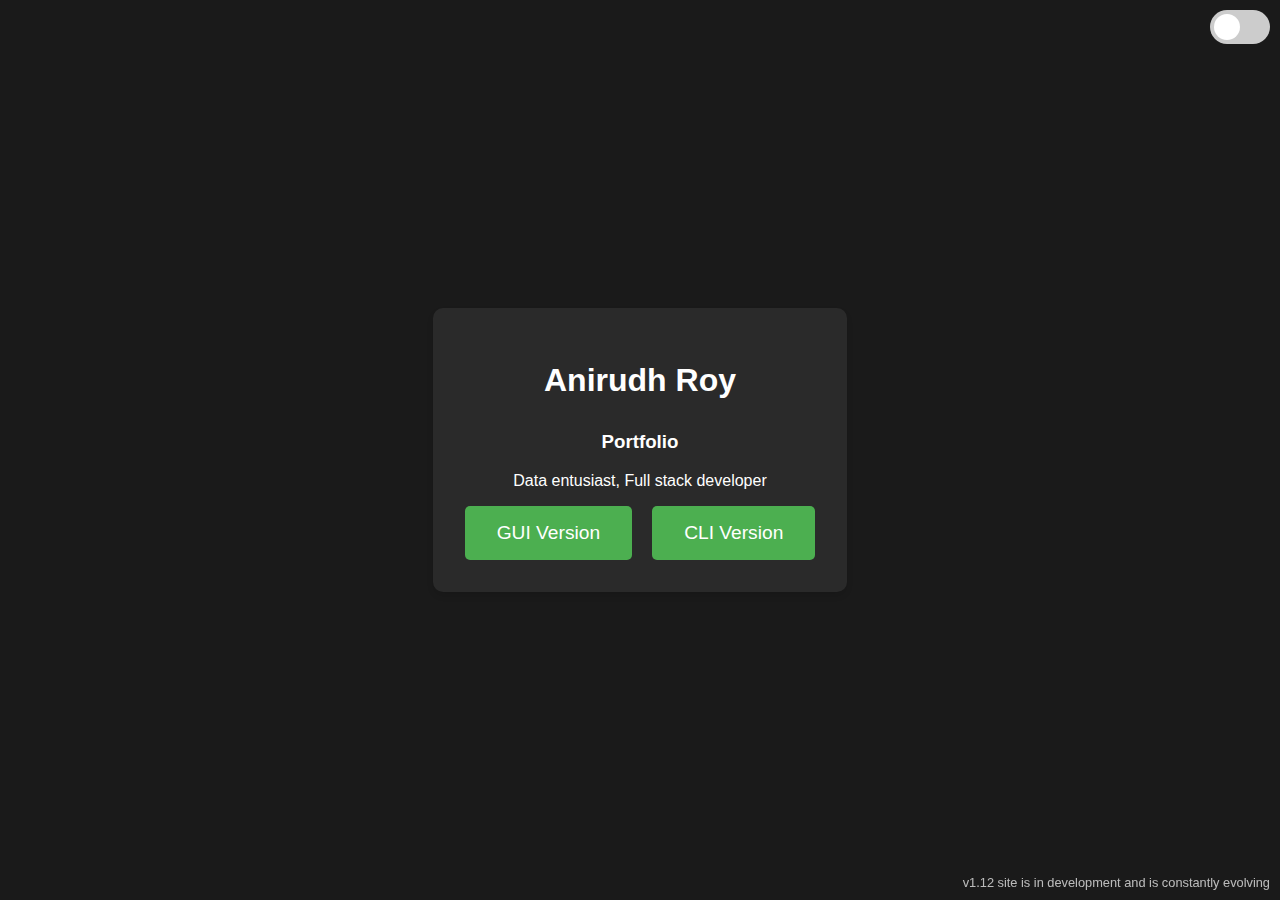
<file: index.html>
<!DOCTYPE html>
<html lang="en">
<head>
    <meta charset="UTF-8">
    <meta name="viewport" content="width=device-width, initial-scale=1.0">
    <title>Anirudh Roy Portfolio Website</title>
    <style>
        :root {
            --bg-color: #1a1a1a;
            --text-color: #ffffff;
            --container-bg: #2a2a2a;
            --button-bg: #4CAF50;
            --button-text: #ffffff;
            --switch-bg: #4CAF50;
        }

        body {
            font-family: 'Arial', sans-serif;
            display: flex;
            justify-content: center;
            align-items: center;
            height: 100vh;
            margin: 0;
            background-color: var(--bg-color);
            color: var(--text-color);
            transition: all 0.3s ease;
        }

        .container {
            text-align: center;
            background-color: var(--container-bg);
            padding: 2rem;
            border-radius: 10px;
            box-shadow: 0 4px 6px rgba(0, 0, 0, 0.1);
        }

        h1 {
            margin-bottom: 2rem;
        }

        .button-container {
            display: flex;
            justify-content: center;
            gap: 20px; /* Added gap between buttons */
        }

        .button {
            padding: 1rem 2rem;
            font-size: 1.2rem;
            cursor: pointer;
            border: none;
            border-radius: 5px;
            transition: background-color 0.3s ease;
            background-color: var(--button-bg);
            color: var(--button-text);
        }

        .button:hover {
            opacity: 0.9;
        }

        .theme-switch-wrapper {
            position: absolute;
            top: 10px;
            right: 10px;
            display: flex;
            align-items: center;
        }

        .theme-switch {
            display: inline-block;
            height: 34px;
            position: relative;
            width: 60px;
        }

        .theme-switch input {
            display: none;
        }

        .slider {
            background-color: #ccc;
            bottom: 0;
            cursor: pointer;
            left: 0;
            position: absolute;
            right: 0;
            top: 0;
            transition: .4s;
            border-radius: 34px;
        }

        .slider:before {
            background-color: #fff;
            bottom: 4px;
            content: "";
            height: 26px;
            left: 4px;
            position: absolute;
            transition: .4s;
            width: 26px;
            border-radius: 50%;
        }

        input:checked + .slider {
            background-color: var(--switch-bg);
        }

        input:checked + .slider:before {
            transform: translateX(26px);
        }

        .slider.round {
            border-radius: 34px;
        }

        .slider.round:before {
            border-radius: 50%;
        }
        .version-text {
            position: fixed;
            bottom: 10px;
            right: 10px;
            font-size: 0.8rem;
            opacity: 0.7;
        }
    </style>
</head>
<body>
    <div class="theme-switch-wrapper">
        <label class="theme-switch" for="checkbox">
            <input type="checkbox" id="checkbox" />
            <div class="slider round"></div>
        </label>
    </div>

    <div class="container">
        <h1>Anirudh Roy</h1>
        <h3>Portfolio</h3>
        <p>Data entusiast, Full stack developer</p>
        <div class="button-container">
            <button class="button gui" onclick="navigate('gui')">GUI Version</button>
            <button class="button cli" onclick="navigate('cli')">CLI Version</button>
        </div>
    </div>

    <div class="version-text">
        v1.12 site is in development and is constantly evolving
    </div>
    <script>
        function navigate(version) {
            if (version === 'cli') {
                window.location.href = 'indexCLI.html'; 
            } else if (version === 'gui') {
                window.location.href = 'indexGUI.html';  
            }
        }

        const toggleSwitch = document.querySelector('.theme-switch input[type="checkbox"]');

        function switchTheme(e) {
            if (e.target.checked) {
                document.documentElement.style.setProperty('--bg-color', '#d1e9f6');
                document.documentElement.style.setProperty('--text-color', '#333333');
                document.documentElement.style.setProperty('--container-bg', '#f6eacb');
                document.documentElement.style.setProperty('--button-bg', '#F1D3Ce');
                document.documentElement.style.setProperty('--button-text', '#333333');
            } else {
                document.documentElement.style.setProperty('--bg-color', '#1a1a1a');
                document.documentElement.style.setProperty('--text-color', '#ffffff');
                document.documentElement.style.setProperty('--container-bg', '#2a2a2a');
                document.documentElement.style.setProperty('--button-bg', '#4CAF50');
                document.documentElement.style.setProperty('--button-text', '#ffffff');
            }    
        }

        toggleSwitch.addEventListener('change', switchTheme, false);
    </script>
</body>
</html>
</file>
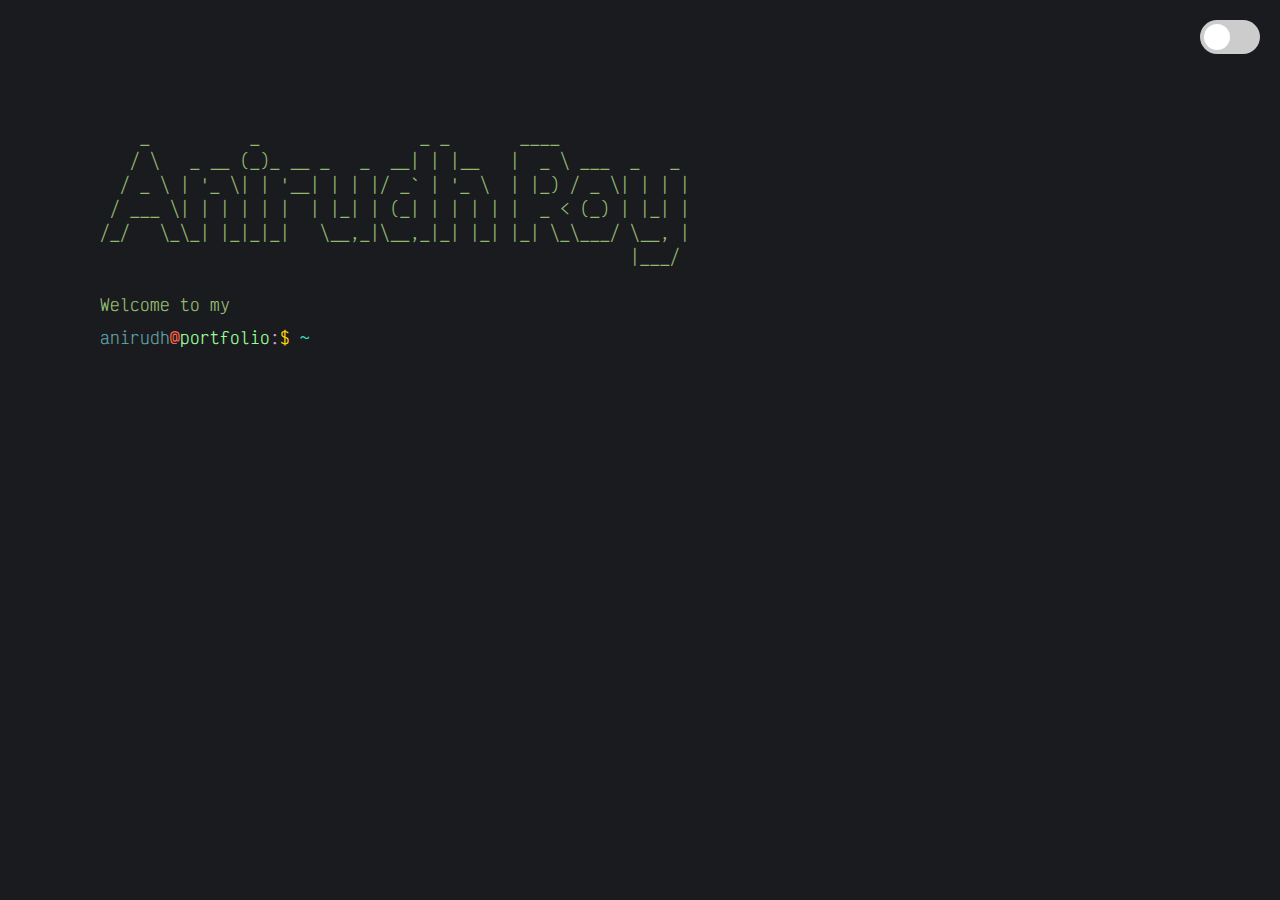
<file: indexCLI.html>
<!DOCTYPE html>
<html lang="en">
<head>
    <meta charset="UTF-8">
    <meta name="viewport" content="width=device-width, initial-scale=1.0">
    <meta name="version" content="1.2.1">
    <title>Anirudh Roy - Portfolio</title>
    <link rel="preconnect" href="https://fonts.googleapis.com">
    <link rel="preconnect" href="https://fonts.gstatic.com" crossorigin>
    <link href="https://fonts.googleapis.com/css2?family=Victor+Mono:ital,wght@0,100..700;1,100..700&display=swap" rel="stylesheet">
    <link rel="stylesheet" href="stylesCLI.css">
</head>
<body class="dark-mode">
    <div class="theme-switch-wrapper">
        <label class="theme-switch" for="checkbox">
            <input type="checkbox" id="checkbox" />
            <div class="slider round"></div>
        </label>
    </div>
    <div id="terminal">
        <div id="output"></div>
        <div id="input-line">
            <span id="prompt">
                <span class="prompt-name">anirudh</span><span class="prompt-at">@</span><span class="prompt-location">portfolio</span><span class="prompt-colon">:</span><span class="prompt-path">$</span><span class="prompt-tilde"> ~</span>
            </span>
            <input type="text" id="command-input" autofocus>
        </div>
    </div>
    <script src="scriptCLI.js"></script>
</body>
</html>
</file>
<file: stylesCLI.css>
body, html {
    margin: 0;
    padding: 0;
    height: 100%;
    font-family: 'Victor Mono', monospace;
    transition: background-color 0.3s, color 0.3s;
}

body.dark-mode {
    background-color: #1a1b1f;
    color: #92ba6f;
}

body.light-mode {
    background-color: #FBF1C9;
    color: #333;
}

#terminal {
    height: 100%;
    padding: 20px;
    box-sizing: border-box;
    overflow-y: auto;
}

@media (min-width: 768px) {
    #terminal {
        padding: 100px;
    }
}

#output {
    white-space: pre-wrap;
    word-wrap: break-word;
    line-height: 1.5;
}

#input-line {
    display: flex;
    margin-top: 10px;
}

#prompt {
    margin-right: 5px;
}

#command-input {
    flex-grow: 1;
    background-color: transparent;
    border: none;
    font-family: inherit;
    font-size: inherit;
    outline: none;
}

.dark-mode #command-input {
    color: #92ba6f;
}

.light-mode #command-input {
    color: #333;
}

#output a, #output a.project-link {
    text-decoration: none;
}

.dark-mode #output a, .dark-mode #output a.project-link {
    color: #F0EAD6;
}

.light-mode #output a, .light-mode #output a.project-link {
    color: #0000EE;
}

.light_mode #output span.contactLink{
    color: #0000EE;
}

.dark-mode #output span.contactLink{
    color: #F0EAD6;
}

#output a:hover, #output a.project-link:hover {
    text-decoration: underline;
}

.prompt-name {
    color: #5F9EA0;
}
.prompt-at {
    color: #FF6347;
}
.prompt-location {
    color: #98FB98;
}
.prompt-colon {
    color: #DDA0DD;
}
.prompt-path {
    color: #FFD700;
}
.prompt-tilde {
    color: #40E0D0;
}

/* Toggle switch styles */
.theme-switch-wrapper {
    position: absolute;
    top: 20px;
    right: 20px;
    display: flex;
    align-items: center;
}

.theme-switch {
    display: inline-block;
    height: 34px;
    position: relative;
    width: 60px;
}

.theme-switch input {
    display: none;
}

.slider {
    background-color: #ccc;
    bottom: 0;
    cursor: pointer;
    left: 0;
    position: absolute;
    right: 0;
    top: 0;
    transition: .4s;
}

.slider:before {
    background-color: #fff;
    bottom: 4px;
    content: "";
    height: 26px;
    left: 4px;
    position: absolute;
    transition: .4s;
    width: 26px;
}

input:checked + .slider {
    background-color: #66bb6a;
}

input:checked + .slider:before {
    transform: translateX(26px);
}

.slider.round {
    border-radius: 34px;
}

.slider.round:before {
    border-radius: 50%;
}
</file>
